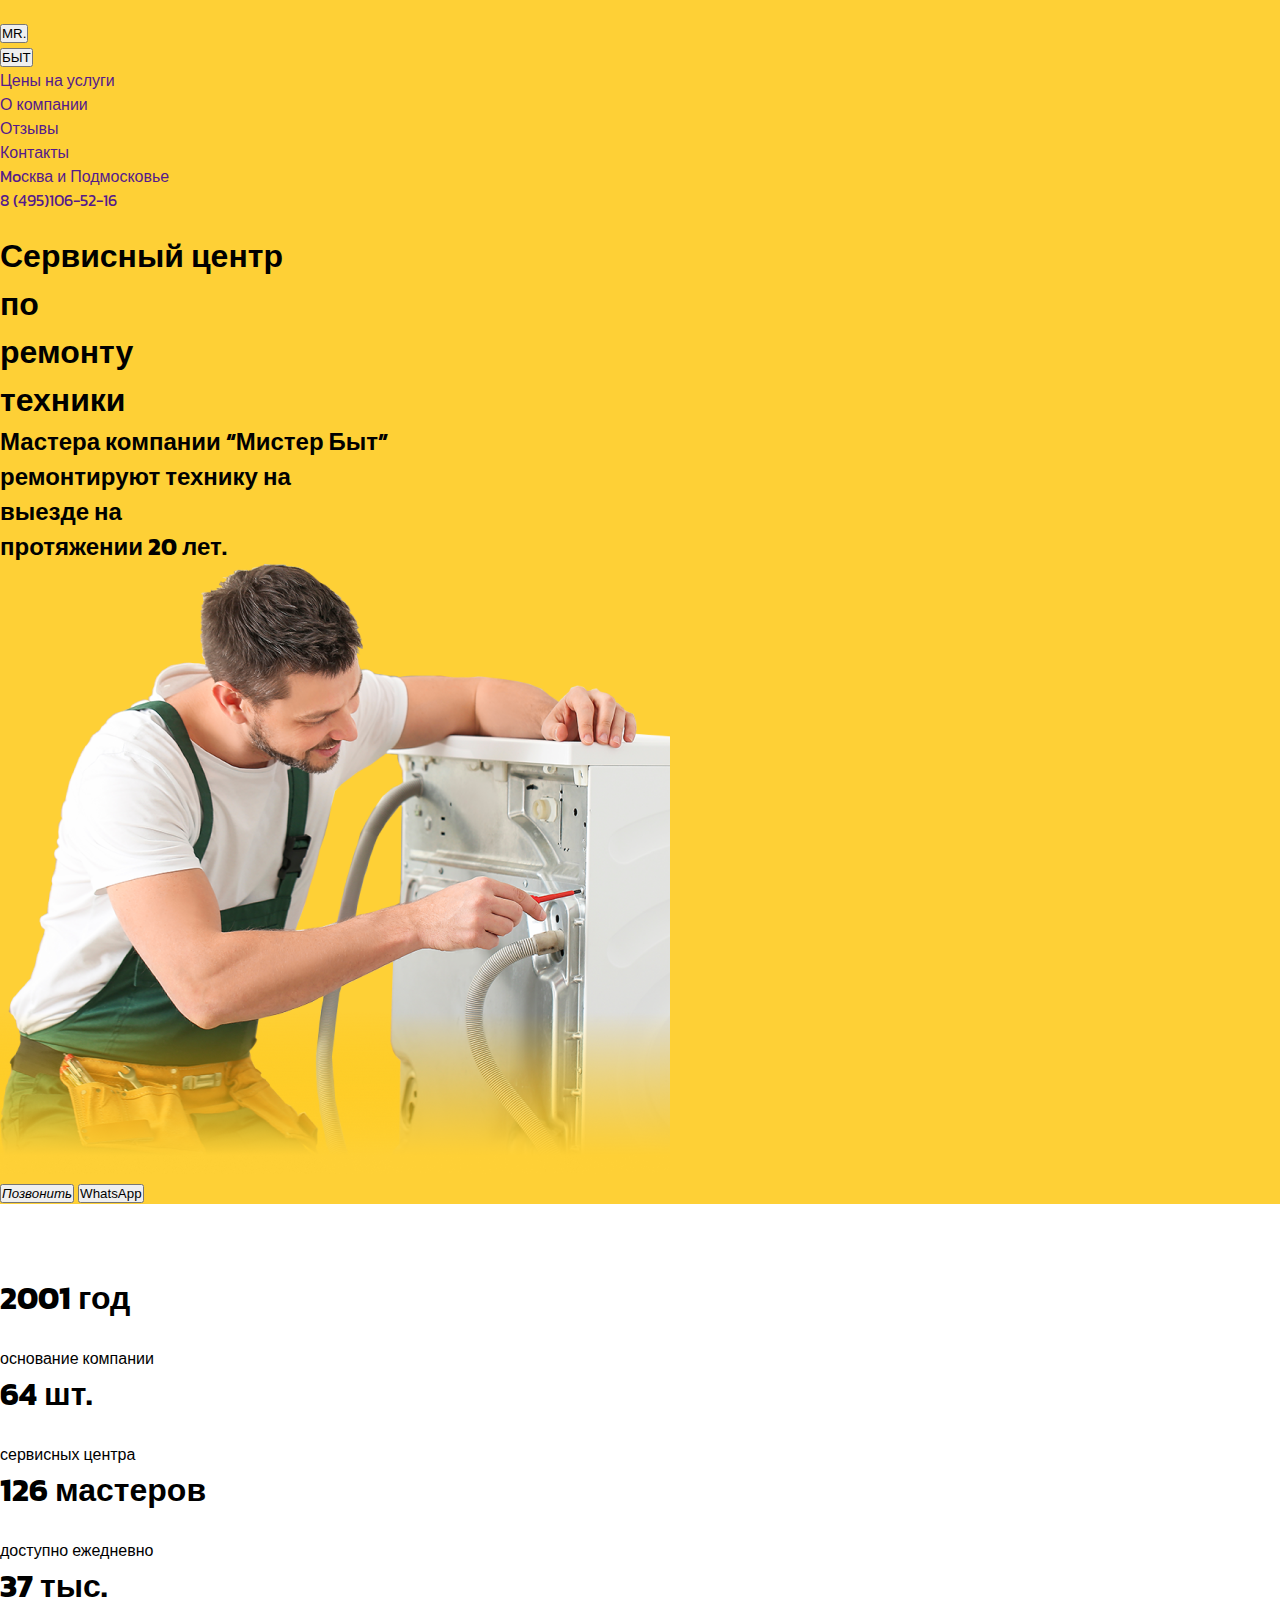
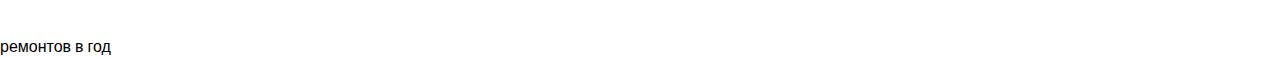
<file: pages/about/index.html>
<!DOCTYPE html>
<html lang="en">
<head>
    <meta charset="UTF-8">
    <meta name="viewport" content="width=device-width, initial-scale=1.0">
    <link rel="stylesheet" href="https://cdnjs.cloudflare.com/ajax/libs/font-awesome/6.5.1/css/all.min.css"
        integrity="sha512-DTOQO9RWCH3ppGqcWaEA1BIZOC6xxalwEsw9c2QQeAIftl+Vegovlnee1c9QX4TctnWMn13TZye+giMm8e2LwA=="
        crossorigin="anonymous" referrerpolicy="no-referrer" />
    <title>Document</title>
    <link rel="stylesheet" href="../../css/main.css">
</head>
<body>
    <div class="container">
        <header class="header">
            <nav class="header-nav">
                <div class="header-nav_item">
                    <div class="header-nav_item-right">
                        <div class="header-btn"><button>MR.</button></div>
                        <div class="header-btn2"><button>БЫТ</button></div>
                    </div>
                    <ul class="header-nav_item-center">
                        <li><a href=""><i class="fa-solid fa-bars"></i>Цены на услуги</a></li>
                        <li><a href="">О компании</a></li>
                        <li><a href="">Отзывы</a></li>
                        <li><a href="">Контакты</a></li>
                    </ul>
                    <ul class="header-nav_item-left">
                        <li><a href=""><i class="fa-solid fa-caret-down"></i>Moсква и Подмосковье</a></li>
                        <li><a href=""><span class="spn">8 (495)</span><span>106-52-16</span></a></li>
                    </ul>
                    <div class="header-nav_item-left2"><i class="fa-solid fa-bars"></i></div>
                </div>  
            </nav>
            <div class="header_contant">
                <div class="header_contant-right">
                    <div class="header_contant-right3">
                        <div class="header_contant-right2">
                            <h1>Сервисный центр <br class="brr brr2"> по <br class="rb"> ремонту <br class="brr"> техники</h1>
                            <h2>Мастера компании “Мистер Быт” <br class="brr">  ремонтируют технику на <br class="rb"> выезде на <br class="brr"> протяжении 20 лет.</h2>
                        </div>
                    </div>
                </div>
                <div class="header_contant-left">
                    <img src="./imgs/img.png" alt="img">
                </div>
            </div>
            <div class="header_button">
                <div class="header_btn">
                    <a href=""><button class="btn"><i class="fa-sharp fa-solid fa-phone-volume">Позвонить</i></button></a>
                    <a href=""><button class="btn2"><i class="fa-brands fa-whatsapp"></i>WhatsApp</button></a>
                </div>
            </div>
        </header>
        <main class="main">
            <div class="main_info">
                <div class="main_info-item"><h1>2001 год </h1><br><p>основание компании</p></div>
                <div class="main_info-item"><h1>64 шт.</h1><br><p>сервисных центра</p></div>
                <div class="main_info-item"><h1>126 мастеров</h1><br><p>доступно ежедневно</p></div>
                <div class="main_info-item"><h1>37 тыс.</h1><br><p>ремонтов в год</p></div>
            </div>
        </main>
    </div>
</body>
</html>
</file>
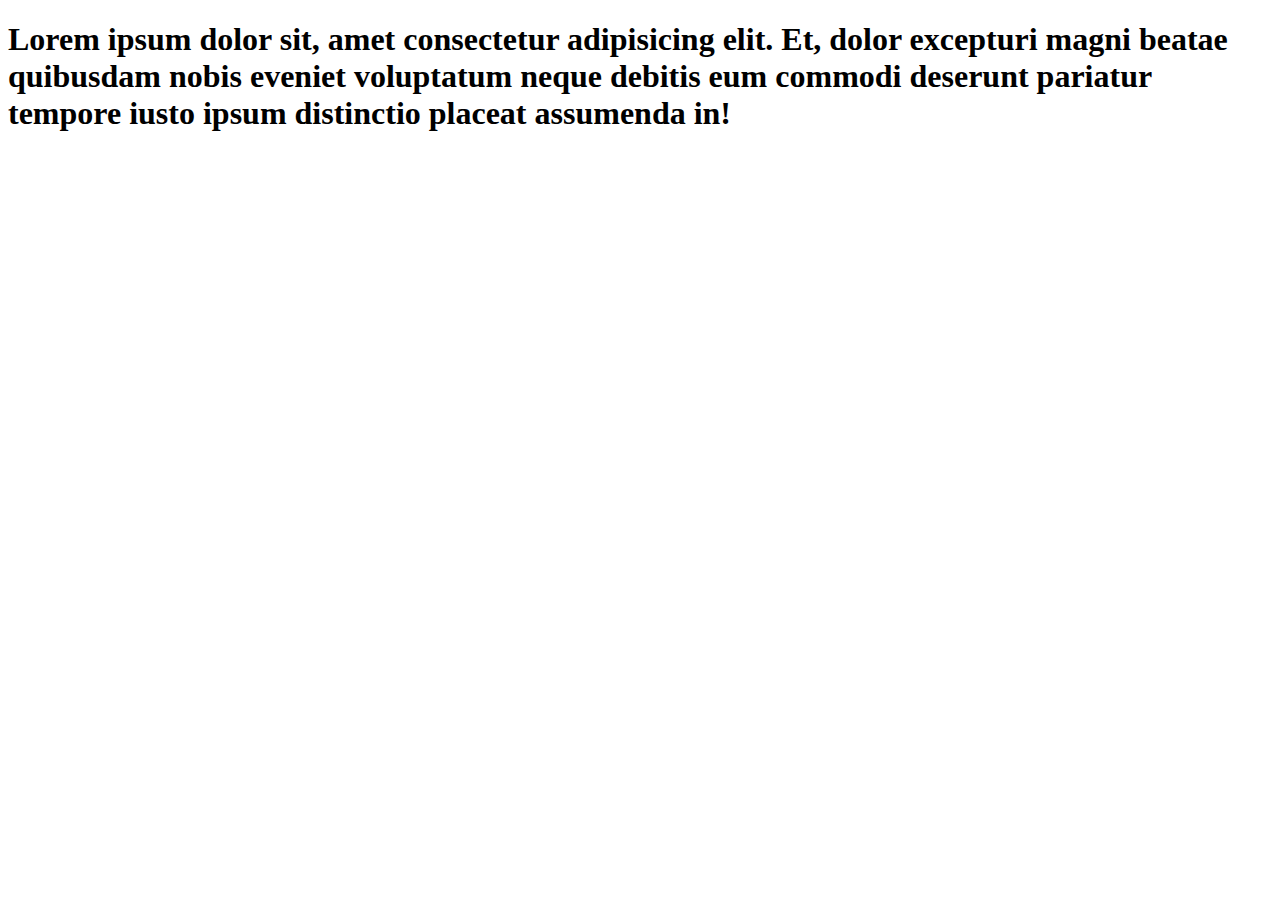
<file: pages/brand/index.html>
<!DOCTYPE html>
<html lang="en">
<head>
    <meta charset="UTF-8">
    <meta name="viewport" content="width=device-width, initial-scale=1.0">
    <title>Document</title>
</head>
<body>
    <h1>Lorem ipsum dolor sit, amet consectetur adipisicing elit. Et, dolor excepturi magni beatae quibusdam nobis eveniet voluptatum neque debitis eum commodi deserunt pariatur tempore iusto ipsum distinctio placeat assumenda in!</h1>
</body>
</html>
</file>
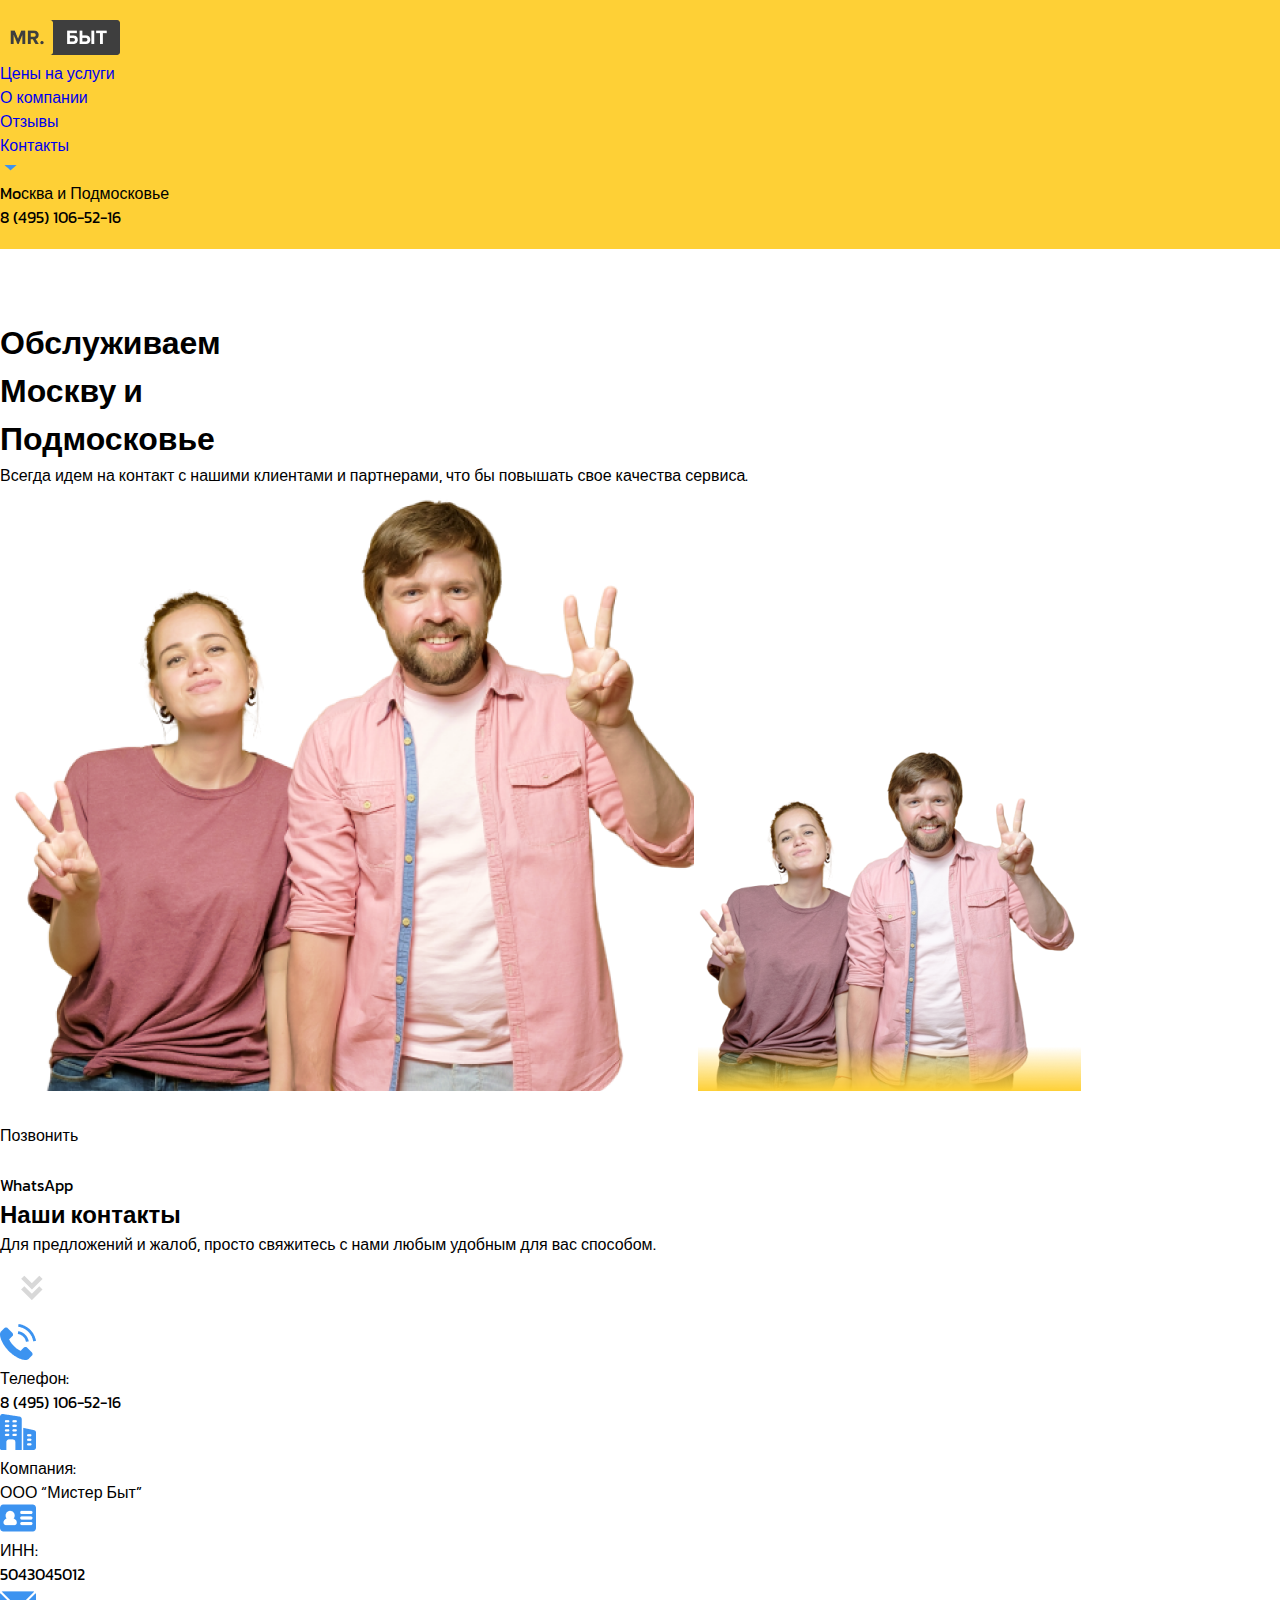
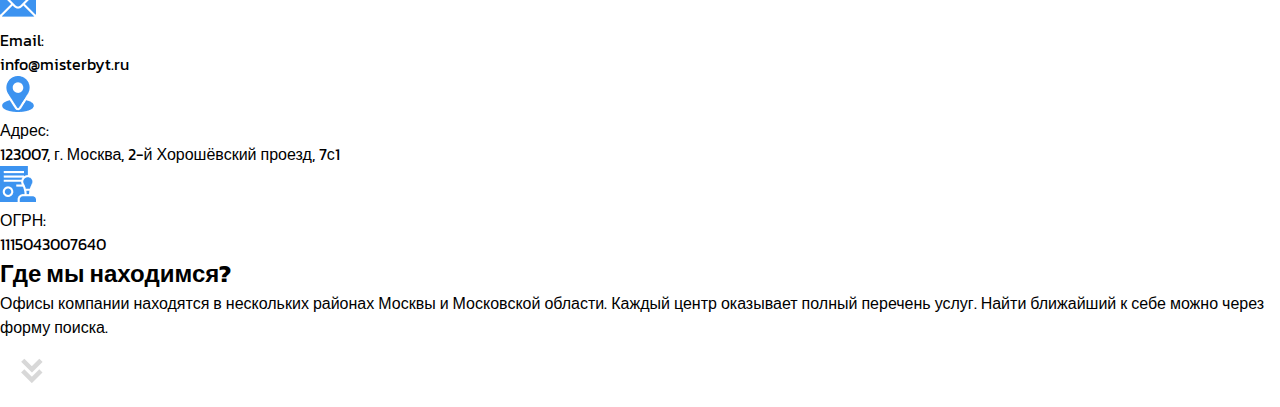
<file: pages/kontakt/kontakt.html>
<!DOCTYPE html>
<html lang="en">
  <head>
    <meta charset="UTF-8" />
    <meta name="viewport" content="width=device-width, initial-scale=1.0" />
    <title>Document</title>
    <link rel="stylesheet" href="../../css/main.css" />
    <link
      rel="stylesheet"
      href="https://fonts.googleapis.com/css?family=Montserrat"
    />
    <link
      rel="stylesheet"
      href="https://fonts.googleapis.com/css?family=Roboto"
    />
    <link
      rel="stylesheet"
      href="https://cdnjs.cloudflare.com/ajax/libs/font-awesome/6.5.1/css/all.min.css"
      integrity="sha512-DTOQO9RWCH3ppGqcWaEA1BIZOC6xxalwEsw9c2QQeAIftl+Vegovlnee1c9QX4TctnWMn13TZye+giMm8e2LwA=="
      crossorigin="anonymous"
      referrerpolicy="no-referrer"
    />
  </head>
  <body>
    <div class="kontakt_wrapper">
      <div class="kontakt_wrapper_container">
        <header>
          <nav>
            <div class="kontakt_wrapper_container_navbar">
              <div class="kontakt_wrapper_container_navbar_left">
                <img
                  src="./img/logo.png"
                  alt="rasm"
                  class="kontakt_wrapper_container_navbar_left_logo"
                />
                <div class="kontakt_wrapper_container_navbar_left_div">
                  <i class="fa-solid fa-bars"></i>
                  <ul class="kontakt_wrapper_container_navbar_left_ul">
                    <li class="kontakt_wrapper_container_navbar_left_ul_li">
                      <a
                        href="#"
                        class="kontakt_wrapper_container_navbar_left_ul_li_a"
                        >Цены на услуги
                      </a>
                    </li>
                    <li class="kontakt_wrapper_container_navbar_left_ul_li">
                      <a
                        href="#"
                        class="kontakt_wrapper_container_navbar_left_ul_li_a"
                        >О компании
                      </a>
                    </li>
                    <li class="kontakt_wrapper_container_navbar_left_ul_li">
                      <a
                        href="#"
                        class="kontakt_wrapper_container_navbar_left_ul_li_a"
                        >Отзывы
                      </a>
                    </li>
                    <li class="kontakt_wrapper_container_navbar_left_ul_li">
                      <a
                        href="#"
                        class="kontakt_wrapper_container_navbar_left_ul_li_a"
                        >Контакты
                      </a>
                    </li>
                  </ul>
                </div>
              </div>
              <!-- ------------------- -->
              <div class="kontakt_wrapper_container_navbar_right">
                <div class="kontakt_wrapper_container_navbar_right_select">
                  <img
                    src="./img/icon_city.png"
                    alt="rasm"
                    class="kontakt_wrapper_container_navbar_right_select_icon"
                  />
                  <p class="kontakt_wrapper_container_navbar_right_select_list">
                    Moсква и Подмосковье
                  </p>
                </div>
                <p class="kontakt_wrapper_container_navbar_right_number">
                  <span
                    class="kontakt_wrapper_container_navbar_right_number_span"
                    >8 (495)</span
                  >
                  106-52-16
                </p>
              </div>
            </div>
          </nav>
        </header>
      </div> 
    </div>
    <!-- -------------------------------------------header---------------------------------------- -->
    <div class="header_wrapper">
      <div class="header_wrapper_container">
        <div class="header_wrapper_container_left">
          <h1 class="header_wrapper_container_left_title">
            Обслуживаем <br />
            Москву и <br />
            Подмосковье
          </h1>
          <p class="header_wrapper_container_left_text">
            Всегда идем на контакт с нашими клиентами и партнерами, что бы
            повышать свое качества сервиса.
          </p>
        </div>
        <div class="header_wrapper_container_right">
          <img
            src="./img/humans.png"
            alt="rasm"
            class="header_wrapper_container_right_image"
          />
          <img
            src="./img/humans_ipad.png"
            alt="rasm"
            class="header_wrapper_container_right_img"
          />
        </div>
      </div>
      <div class="header_wrapper_buttons">
        <div class="header_wrapper_buttons_button">
          <img
            src="./img/telephone.png"
            alt="rasm"
            class="header_wrapper_buttons_button_icon"
          />
          <p class="header_wrapper_buttons_button_tekst">Позвонить</p>
        </div>
        <div class="header_wrapper_buttons_buttone">
          <img
            src="./img/whatsap.png"
            alt="rasm"
            class="header_wrapper_buttons_button_icon"
          />
          <p class="header_wrapper_buttons_button_tekst">WhatsApp</p>
        </div>
      </div>
    </div>
    <!-- ---------------------------------nash---------------------------------------------- -->
    <div class="nash_wrapper">
      <div class="nash_wrapper_container">
        <h2 class="nash_wrapper_container_title">Наши контакты</h2>
        <p class="nash_wrapper_container_text">
          Для предложений и жалоб, просто свяжитесь с нами любым удобным для вас
          способом.
        </p>
        <img
          src="./img/icon-down.png"
          alt="rasm"
          class="nash_wrapper_container_image"
        />
        <div class="nash_wrapper_container_cards">
          <div class="nash_wrapper_container_cards_card">
            <div class="nash_wrapper_container_cards_card_left">
              <img
                src="./img/tel_icon.png"
                alt="rasm"
                class="nash_wrapper_container_cards_card_left_img"
              />
            </div>
            <div class="nash_wrapper_container_cards_card_right">
              <p class="nash_wrapper_container_cards_card_right_toptext">
                Телефон:
              </p>
              <p class="nash_wrapper_container_cards_card_right_bottext">
                8 (495) 106-52-16
              </p>
            </div>
          </div>
          <div class="nash_wrapper_container_cards_card">
            <div class="nash_wrapper_container_cards_card_left">
              <img
                src="./img/uy.png"
                alt="rasm"
                class="nash_wrapper_container_cards_card_left_img"
              />
            </div>
            <div class="nash_wrapper_container_cards_card_right">
              <p class="nash_wrapper_container_cards_card_right_toptext">
                Компания:
              </p>
              <p class="nash_wrapper_container_cards_card_right_bottext">
                ООО “Мистер Быт”
              </p>
            </div>
          </div>
          <div class="nash_wrapper_container_cards_card">
            <div class="nash_wrapper_container_cards_card_left">
              <img
                src="./img/inn.png"
                alt="rasm"
                class="nash_wrapper_container_cards_card_left_img"
              />
            </div>
            <div class="nash_wrapper_container_cards_card_right">
              <p class="nash_wrapper_container_cards_card_right_toptext">
                ИНН:
              </p>
              <p class="nash_wrapper_container_cards_card_right_bottext">
                5043045012
              </p>
            </div>
          </div>
          <div class="nash_wrapper_container_cards_card">
            <div class="nash_wrapper_container_cards_card_left">
              <img
                src="./img/mail.png"
                alt="rasm"
                class="nash_wrapper_container_cards_card_left_img"
              />
            </div>
            <div class="nash_wrapper_container_cards_card_right">
              <p class="nash_wrapper_container_cards_card_right_toptext">
                Email:
              </p>
              <p class="nash_wrapper_container_cards_card_right_bottext">
                info@misterbyt.ru
              </p>
            </div>
          </div>
          <div class="nash_wrapper_container_cards_card">
            <div class="nash_wrapper_container_cards_card_left">
              <img
                src="./img/location-icon.png"
                alt="rasm"
                class="nash_wrapper_container_cards_card_left_img"
              />
            </div>
            <div class="nash_wrapper_container_cards_card_right">
              <p class="nash_wrapper_container_cards_card_right_toptext">
                Адрес:
              </p>
              <p class="nash_wrapper_container_cards_card_right_bottext">
                123007, г. Москва, 2-й Хорошёвский проезд, 7с1
              </p>
            </div>
          </div>
          <div class="nash_wrapper_container_cards_card">
            <div class="nash_wrapper_container_cards_card_left">
              <img
                src="./img/orgn.png"
                alt="rasm"
                class="nash_wrapper_container_cards_card_left_img"
              />
            </div>
            <div class="nash_wrapper_container_cards_card_right">
              <p class="nash_wrapper_container_cards_card_right_toptext">
                ОГРН:
              </p>
              <p class="nash_wrapper_container_cards_card_right_bottext">
                1115043007640
              </p>
            </div>
          </div>
        </div>
      </div>
    </div>
    <!-- -----------------------------------------------gde-------------------------------------------- -->
    <div class="gde_wrapper">
      <div class="gde_wrapper_container">
        <h2 class="gde_wrapper_container_title">Где мы находимся?</h2>
        <p class="gde_wrapper_container_text">
          Офисы компании находятся в нескольких районах Москвы и Московской
          области. Каждый центр оказывает полный перечень услуг. Найти ближайший
          к себе можно через форму поиска.
        </p>
        <img
          src="./img/icon-down.png"
          alt="rasm"
          class="gde_wrapper_container_img"
        />
        <!-- ------ -->
      </div>
    </div>
  </body>
</html>
</file>
<file: css/main.css>
@import url("https://fonts.googleapis.com/css2?family=Kanit:wght@300;400;500;600;700;800;900&display=swap");
nav {
  padding-top: 20px;
  padding-bottom: 20px;
}
nav .nav__list {
  display: flex;
  justify-content: end;
  gap: 40px;
  margin-top: 7px;
}
nav .nav__list .nav__list-iteam {
  color: #3E3E3E;
  font-family: Proxima Nova;
  font-size: 18px;
  font-style: normal;
  font-weight: 400;
  line-height: normal;
}
nav .nav__list .nav__list-iteam .nav__bars {
  color: blue;
}
nav .nav__tex-div {
  text-align: end;
}
nav .nav__tex-div .nav__text-Moskva {
  color: #3E3E3E;
  font-family: "Kanit", sans-serif;
  font-size: 18px;
  font-style: normal;
  font-weight: 600;
  line-height: normal;
  margin-top: 5px;
}
nav .nav__text-phone {
  color: #3E3E3E;
  text-align: right;
  font-family: "Kanit", sans-serif;
  font-size: 20px;
  font-style: normal;
  font-weight: 700;
  margin-top: 5px;
}
nav .nav__text-phone .nav__text-phone-span {
  color: #FED036;
  font-family: "Kanit", sans-serif;
  font-size: 20px;
  font-style: normal;
  font-weight: 900;
  line-height: normal;
}

/* 992 dan 1199 gacha */
/* 768 dan 991 gacha */
/* 576 dan 767 gacha */
/* 0 dan 575 gacha */
header {
  background-color: #FED036;
  margin-bottom: 70px;
}
header .header__text-div {
  margin-left: 40px;
}
header .header__text-div .header__text-1 {
  color: #3E3E3E;
  font-family: "Kanit", sans-serif;
  font-size: 30px;
  font-style: normal;
  font-weight: 600;
  line-height: normal;
  padding-top: 170px;
  padding-bottom: 30px;
}
header .header__text-div .header__text-2 {
  color: #FFF;
  font-family: "Kanit", sans-serif;
  font-size: 45px;
  font-style: normal;
  font-weight: 900;
  line-height: normal;
  text-transform: uppercase;
  padding-bottom: 30px;
}
header .header__text-div .header__text-3 {
  color: #3E3E3E;
  font-family: "Kanit", sans-serif;
  font-size: 24px;
  font-style: normal;
  font-weight: 400;
  line-height: normal;
  padding-bottom: 30px;
}
header .header__text-div .header__inp {
  padding: 15px 62px;
  color: #3E3E3E;
  font-family: "Kanit", sans-serif;
  font-size: 18px;
  font-style: normal;
  font-weight: 400;
  line-height: normal;
  border-radius: 3px;
  background: #FFF;
  border: none;
  outline: none;
}
header .header__text-div .header__btn {
  padding: 15px 35px;
  border: none;
  outline: none;
  color: #FFF;
  text-align: center;
  font-family: "Kanit", sans-serif;
  margin-left: -10px;
  font-size: 18px;
  font-style: normal;
  font-weight: 500;
  line-height: normal;
  border-radius: 3px;
  background: #3C93F0;
}
header .header__img-moshin-div {
  margin-left: 40px;
}

section .section__text-exposure {
  text-align: center;
  padding-bottom: 30px;
}
section .section__text-exposure .section__text-num {
  color: #3E3E3E;
  text-align: center;
  font-family: "Kanit", sans-serif;
  font-size: 48px;
  font-style: normal;
  font-weight: 900;
  line-height: normal;
}
section .section__text-exposure .section__text-param {
  color: #3E3E3E;
  text-align: center;
  font-family: "Kanit", sans-serif;
  font-size: 24px;
  font-style: normal;
  font-weight: 400;
  line-height: normal;
}
section .section__text-how {
  color: #3E3E3E;
  font-family: "Kanit", sans-serif;
  font-size: 24px;
  font-style: normal;
  font-weight: 700;
  line-height: normal;
}
section .section__oclock {
  font-family: "Kanit", sans-serif;
  color: #3E3E3E;
  font-size: 14px;
  font-style: normal;
  font-weight: 400;
  line-height: normal;
  margin-top: 7px;
}
section .section__text-som {
  color: #3E3E3E;
  text-align: center;
  font-family: "Kanit", sans-serif;
  font-size: 24px;
  font-style: normal;
  font-weight: 700;
  line-height: normal;
}
section .section__private {
  color: #3C93F0;
  text-align: center;
  font-family: "Kanit", sans-serif;
  margin-top: 4px;
  font-size: 18px;
  font-style: normal;
  font-weight: 700;
  line-height: normal;
  text-transform: uppercase;
  letter-spacing: 3px;
}
section .section__mix {
  display: flex;
  justify-content: center;
  margin-bottom: 45px;
}
section .section__mix .btn1 {
  color: #FFF;
  padding: 16px 30px;
  border: none;
  outline: none;
  text-align: center;
  font-family: "Kanit", sans-serif;
  font-size: 14px;
  font-style: normal;
  font-weight: 600;
  line-height: normal;
  text-transform: uppercase;
  border-radius: 3px;
  background: #3C93F0;
}
section .section__carb1 {
  width: 400px;
  height: 60px;
  flex-shrink: 0;
  border: 1px dashed #3C93F0;
  color: #3E3E3E;
  font-family: "Kanit", sans-serif;
  font-size: 18px;
  font-style: normal;
  font-weight: 400;
  line-height: normal;
  padding-left: 10px;
  margin-bottom: 75px;
  padding-top: 16px;
}
section .sec__check {
  background-color: rgb(23, 214, 23);
  color: #fff;
  padding: 5px 5px;
  border-radius: 50px;
}
section .section__span-2 {
  padding-left: 100px;
}

.section2 .section2__carb {
  margin-bottom: 40px;
  width: 290px;
  height: 358px;
  flex-shrink: 0;
  border-radius: 3px;
  border: 2px solid #F1F1F1;
  background: #FFF;
  padding-left: 30px;
  padding-top: 30px;
}
.section2 .section2__carb .section2__img-yellow {
  background-color: rgb(205, 205, 19);
  padding: 10px 10px;
  border-radius: 3px;
  background: #FED036;
}
.section2 .section2__carb .section2__text-psram {
  margin-left: 100px;
  margin-top: -60px;
}
.section2 .section2__carb .section2__span {
  color: #3E3E3E;
  text-align: right;
  font-size: 24px;
  font-style: normal;
  font-weight: 700;
  line-height: normal;
}
.section2 .section2__carb .section2__text-out {
  color: #878787;
  font-family: "Kanit", sans-serif;
  font-size: 14px;
  font-style: normal;
  font-weight: 400;
  line-height: normal;
}
.section2 .section2__carb .sect2_span3 {
  color: #3E3E3E;
  font-family: "Kanit", sans-serif;
  font-size: 18px;
  font-style: normal;
  font-weight: 700;
  line-height: normal;
}
.section2 .section2__carb .person__div .section__text-person {
  color: #878787;
  font-family: "Kanit", sans-serif;
  font-size: 14px;
  font-style: normal;
  font-weight: 400;
  line-height: normal;
  margin-left: 50px;
  margin-top: -45px;
}
.section2 .section2__carb .person__div .section__text-person .sec2__span4 {
  color: #3E3E3E;
  font-family: "Kanit", sans-serif;
  font-size: 18px;
  font-style: normal;
  font-weight: 700;
  line-height: normal;
}

.section3 .sect3__ar {
  margin-bottom: 70px;
}

.section4 .section4__card-text .sect4__text {
  color: #3E3E3E;
  font-family: "Kanit", sans-serif;
  font-size: 36px;
  font-style: normal;
  font-weight: 900;
  line-height: normal;
  padding-bottom: 30px;
}
.section4 .section4__card-text .sect4__param {
  color: #3E3E3E;
  font-family: "Kanit", sans-serif;
  font-size: 18px;
  font-style: normal;
  font-weight: 400;
  line-height: normal;
  padding-bottom: 30px;
}
.section4 .section4__card-text .sect4__btn {
  color: #FFF;
  text-align: center;
  font-family: "Kanit", sans-serif;
  font-size: 14px;
  font-style: normal;
  font-weight: 700;
  line-height: normal;
  text-transform: uppercase;
  border-radius: 3px;
  background: #3C93F0;
  padding: 16px 33px;
  border: none;
  margin-bottom: 30px;
  outline: none;
}
.section4 .section4__card-text .sect4__param3 {
  color: #878787;
  font-family: "Kanit", sans-serif;
  font-size: 14px;
  font-style: normal;
  font-weight: 400;
  line-height: normal;
}
.section4 .sect__carb {
  margin-bottom: 150px;
}
.section4 .sect__carb .sect4__text-our {
  color: #3E3E3E;
  font-family: "Kanit", sans-serif;
  font-size: 18px;
  font-style: normal;
  font-weight: 700;
  line-height: 26px;
  margin-top: 21px;
}
.section4 .sect__carb .sect_span5 {
  color: #3E3E3E;
  font-family: Gilroy;
  font-size: 18px;
  font-style: normal;
  font-weight: 400;
  line-height: 26px;
  margin-bottom: 20px;
}
.section4 .sect__carb .sect4__data {
  color: #3E3E3E;
  font-family: Proxima Nova;
  font-size: 18px;
  font-style: normal;
  font-weight: 800;
  line-height: 120%;
  /* 16.8px */
}
.section4 .sect__carb .sect__span6 {
  color: #3E3E3E;
  font-family: Proxima Nova;
  font-size: 18px;
  font-style: normal;
  font-weight: 400;
  line-height: 120%; /* 16.8px */
}

.section5 .sect5_carb {
  width: 400px;
  height: 85px;
  flex-shrink: 0;
  border-radius: 3px;
  border: 1px solid #c5cbce;
  padding-top: 20px;
  padding-left: 30px;
  margin-bottom: 20px;
}
.section5 .sect5_carb .sect5_param {
  color: #3E3E3E;
  font-family: "Kanit", sans-serif;
  font-size: 15px;
  font-style: normal;
  font-weight: 400;
  line-height: normal;
}
.section5 .sect5_carb .sect5__span {
  color: #3E3E3E;
  font-family: "Kanit", sans-serif;
  font-size: 18px;
  font-style: normal;
  font-weight: 700;
  line-height: normal;
}
.section5 .sect5__bg-carb {
  width: 820px;
  height: 400px;
  padding-left: 360px;
  padding-top: 100px;
  margin-bottom: 100px;
}
.section5 .sect5__bg-carb .sect5__text {
  color: #3E3E3E;
  font-family: "Kanit", sans-serif;
  font-size: 24px;
  font-style: normal;
  font-weight: 900;
  line-height: normal;
}
.section5 .sect5__bg-carb .sect5__text .sect5__text-two {
  color: #3E3E3E;
  font-family: Gilroy;
  font-size: 18px;
  font-style: normal;
  font-weight: 400;
  line-height: 26px;
  /* 144.444% */
}

.section6 .section6__imges {
  margin-bottom: 20px;
}
.section6 .sect6__btn .sect6__btn2 {
  padding: 18px 38px 16px 41px;
  border-radius: 3px;
  background: #3C93F0;
  color: #FFF;
  font-family: "Kanit", sans-serif;
  font-size: 14px;
  font-style: normal;
  font-weight: 500;
  line-height: normal;
  text-transform: uppercase;
  border: none;
  outline: none;
}
.section6 .sect6__images {
  display: flex;
  justify-content: end;
  gap: 30px;
  margin-top: 20px;
}

* {
  box-sizing: border-box;
  margin: 0;
  padding: 0;
  text-decoration: none;
  list-style: none;
}

body {
  font-family: "Kanit", sans-serif;
}

/*# sourceMappingURL=main.css.map */
</file>
